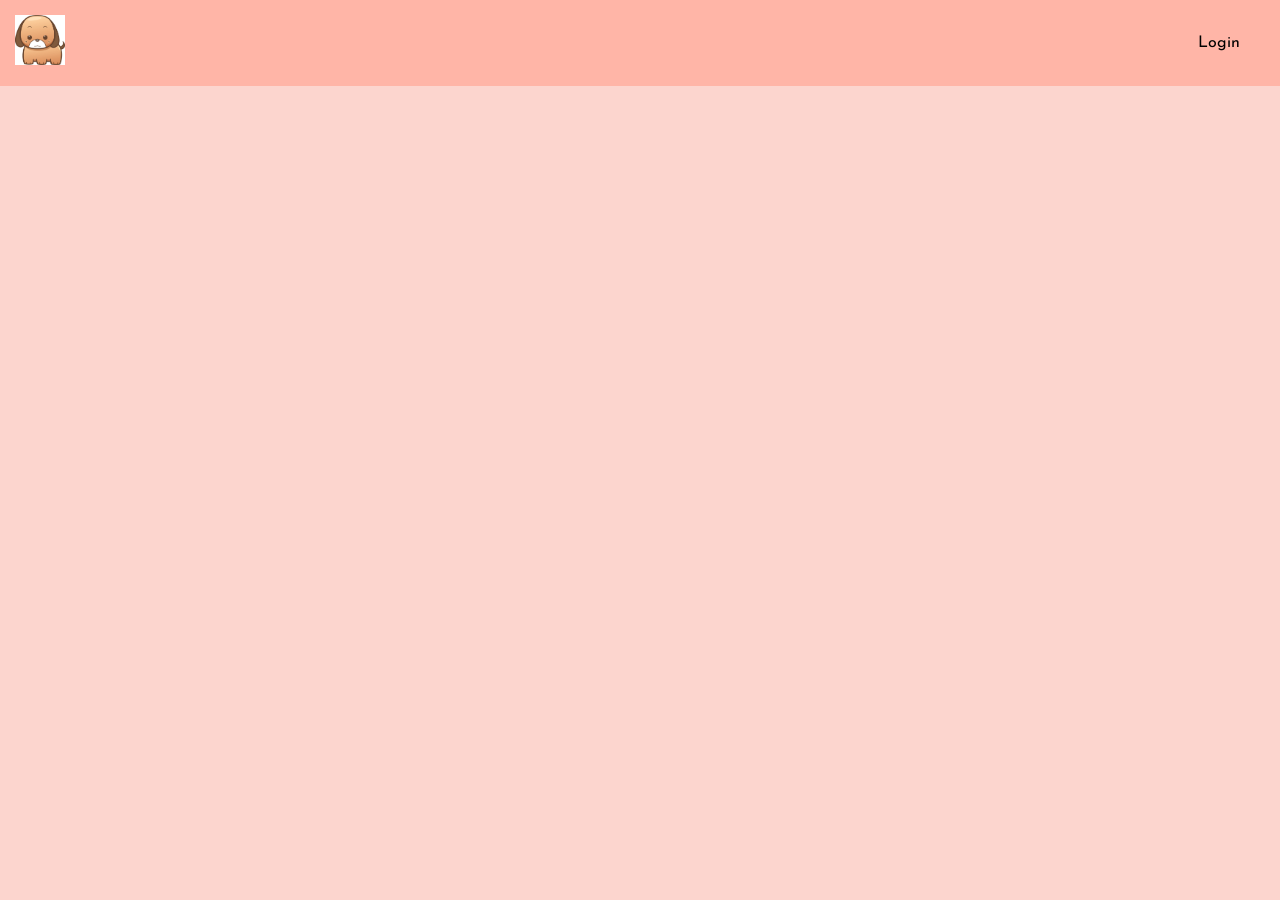
<file: index.html>
<!DOCTYPE html>
<html lang="en">
<head>
    <meta charset="UTF-8">
    <meta name="viewport" content="width=device-width, initial-scale=1.0">
    <title>Pawfect One</title>
    <link rel="icon" type="images/x-icon" href="images/icon.jpg">
    <link rel="stylesheet" href="style.css">
</head>
<body>
    <header>
        <a href="welcome.html" id="logo">
            <img class="logo" height="50px" width="50px" src="images/icon.jpg">
        </a>
        <nav>
            <a href="login.html">Login</a>
        </nav>
    </header>

    <!-- Your page content goes here -->

</body>
</html>
</file>
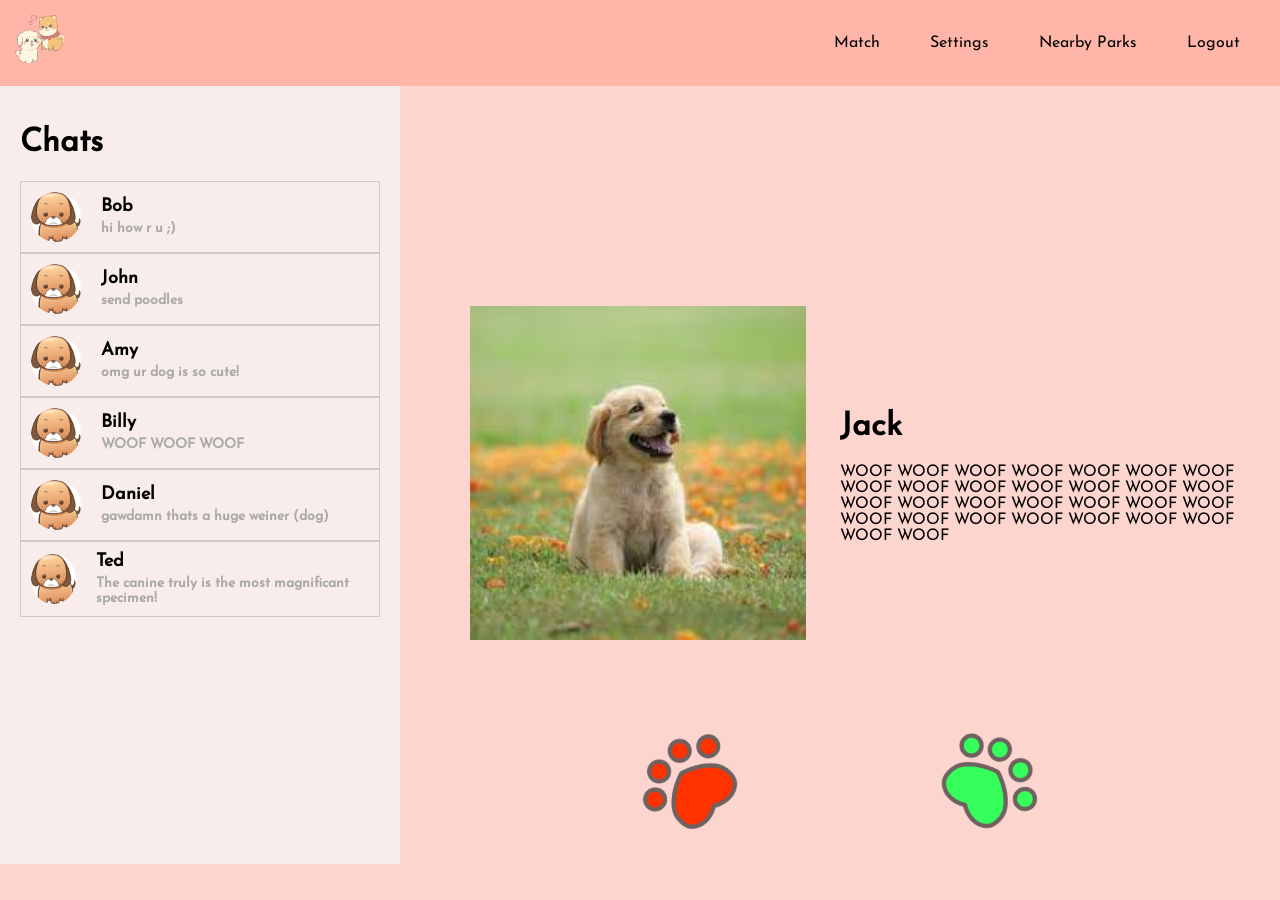
<file: home.html>
<!DOCTYPE html>
<html lang="en">
<head>
    <meta charset="UTF-8">
    <meta name="viewport" content="width=device-width, initial-scale=1.0">
    <title>Home - Pawfect One</title>
    <link rel="icon" type="images/x-icon" href="images/icon.png">
    <link rel="stylesheet" href="style.css">
</head>
<body>
    <header>
        <a href="welcome.html" id="logo">
            <img class="logo" height="50px" width="50px" src="images/logo.png">
        </a>
        <nav>
            <a href="home.html">Match</a>
            <a href="settings.html">Settings</a>
            <a onclick="findParks()">Nearby Parks</a>
            <a href="login.html">Logout</a>
        </nav>
    </header>
    <div class="home-page">
        <div class="chats-area">
            <h1 class="chats-title">Chats</h1>
            <div class="chat-container">
                <img class="chat-icon" height="50px" width="50px" src="images/chat-profile-photo.jpg">
                <div class="chat-info-container">
                    <h1 class="chat-name">Bob</h1>
                    <h6 class="chat-text">hi how r u ;)</h6>
                </div>
            </div>
            <div class="chat-container">
                <img class="chat-icon" height="50px" width="50px" src="images/chat-profile-photo.jpg">
                <div class="chat-info-container">
                    <h1 class="chat-name">John</h1>
                    <h6 class="chat-text">send poodles</h6>
                </div>
            </div>
            <div class="chat-container">
                <img class="chat-icon" height="50px" width="50px" src="images/chat-profile-photo.jpg">
                <div class="chat-info-container">
                    <h1 class="chat-name">Amy</h1>
                    <h6 class="chat-text">omg ur dog is so cute!</h6>
                </div>
            </div>
            <div class="chat-container">
                <img class="chat-icon" height="50px" width="50px" src="images/chat-profile-photo.jpg">
                <div class="chat-info-container">
                    <h1 class="chat-name">Billy</h1>
                    <h6 class="chat-text">WOOF WOOF WOOF</h6>
                </div>
            </div>
            <div class="chat-container">
                <img class="chat-icon" height="50px" width="50px" src="images/chat-profile-photo.jpg">
                <div class="chat-info-container">
                    <h1 class="chat-name">Daniel</h1>
                    <h6 class="chat-text">gawdamn thats a huge weiner (dog)</h6>
                </div>
            </div>
            <div class="chat-container">
                <img class="chat-icon" height="50px" width="50px" src="images/chat-profile-photo.jpg">
                <div class="chat-info-container">
                    <h1 class="chat-name">Ted</h1>
                    <h6 class="chat-text">The canine truly is the most magnificant specimen!</h6>
                </div>
            </div>
        </div>
        <div class="swiping-area">
            <div class="profile-container">
                <div class="photo-container">
                    <img id="profilePhoto" src="" alt="Profile Photo">
                </div>
                <div class="profile-details-container">
                    <h1 id="profileName"></h1>
                    <p id="profileDescription"></p>
                </div>
            </div>
            <div class="buttons-container">
                <img id="noButton" onclick="dislikeProfile()" src="images/no-button.png">
                <img id="yesButton" onclick="likeProfile()" src="images/yes-button.png">
            </div>
        </div>
        <div id="formModal" class="modal hidden">
            <div class="modal-content">
                <span class="close" onclick="closeModal()">&times;</span>
                <form id="datingForm" onsubmit="submitForm(event)">
                    <label for="firstName">First Name:</label>
                    <input type="text" id="firstName" required>
                    
                    <label for="lastName">Last Name:</label>
                    <input type="text" id="lastName" required>
                    
                    <input type="submit" value="Submit">
                </form>
            </div>
        </div>
    </div>

    <script src="script.js"></script>
    <script src="app.js"></script>
</body>
</html>
</file>
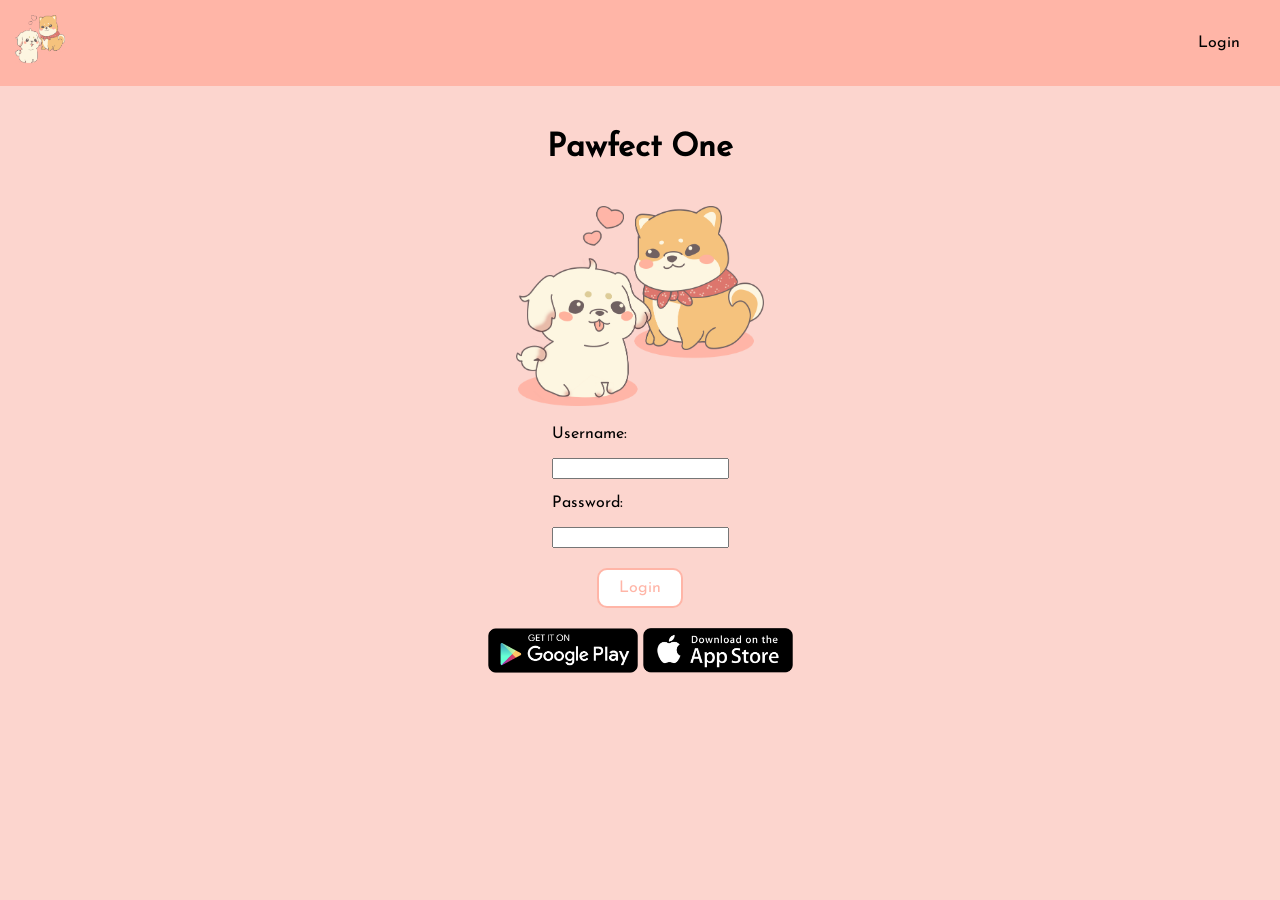
<file: login.html>
<!DOCTYPE html>
<html lang="en">
<head>
    <meta charset="UTF-8">
    <meta name="viewport" content="width=device-width, initial-scale=1.0">
    <title>Pawfect One</title>
    <link rel="icon" type="images/x-icon" href="images/icon.png">
    <link rel="stylesheet" href="style.css">
</head>
<body>
    <header>
        <a href="welcome.html" id="logo">
            <img class="logo" height="50px" width="50px" src="images/logo.png">
        </a>
        <nav>
            <a href="login.html">Login</a>
        </nav>
    </header>
    <div class="login-page">
        <h1>Pawfect One</h1>
        <img class="login-image" src="images/logo.png">
        <form>
            <label for="username">Username:</label><br>
            <input type="text" id="username" name="username"><br>
            <label for="pwd">Password:</label><br>
            <input type="password" id="pwd" name="pwd">
          </form>
        <a id="loginButton" onclick="enterApp()">Login</a>
        <div>
            <a>
                <img class="google" height="100px" width="100px" src="images/google.png">
                <img class="apple" height="100px" width="100px" src="images/apple.png">
            </a>
        </div>
    </div>
    <script>
        function enterApp() {
            window.location.href = "home.html";
        }
    </script>
</body>
</html>
</file>
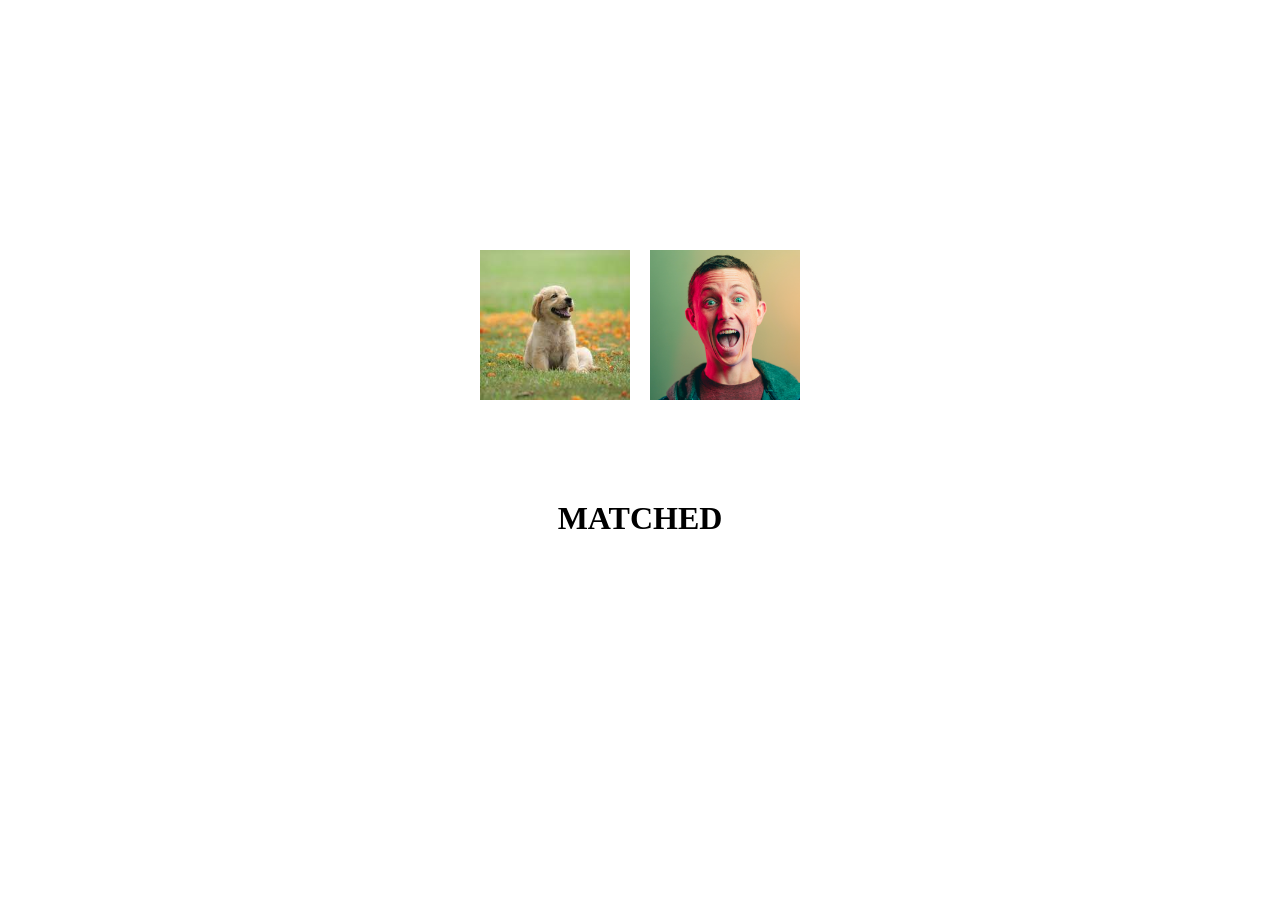
<file: matched.html>
<!DOCTYPE html>
<html lang="en">
<head>
    <meta charset="UTF-8">
    <meta name="viewport" content="width=device-width, initial-scale=1.0">
    <title>Pawfect One</title>
    <link rel="icon" type="images/x-icon" href="images/icon.png">
    <link rel="stylesheet" href="matched.css">
</head>
<body>
    <!-- Two images side by side, and "MATCHED" header right under them -->
    <div class="image-container">
        <img src="photos/profile1.jpg" alt="Dog Matched">
        <img src="photos/man1.jpg" alt="Owner Matched">
    </div>

    <header id="matchedHeader">
        <h1> MATCHED </h1>
    </header>

    <!-- Your page content goes here -->

</body>
</html>
</file>
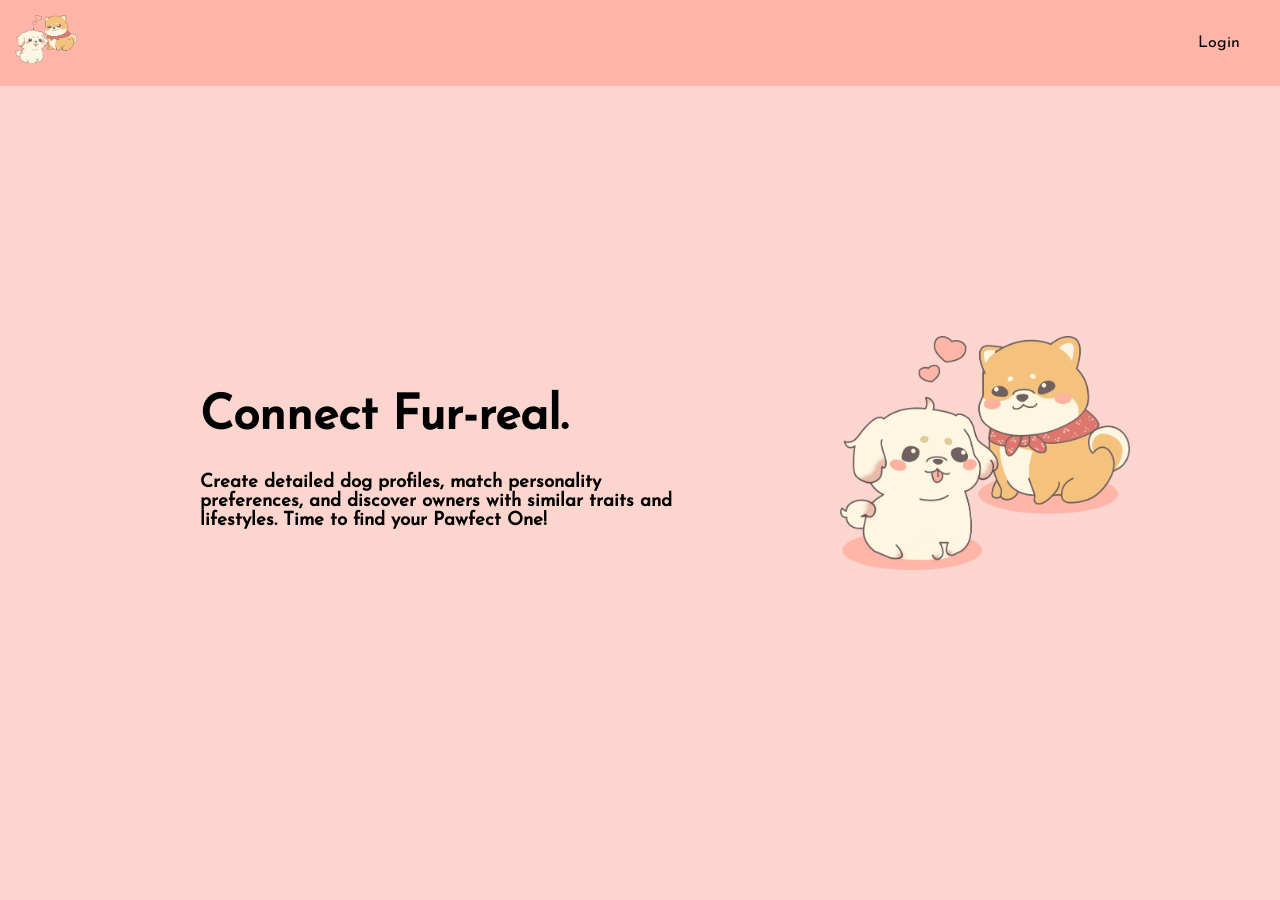
<file: welcome.html>
<!DOCTYPE html>
<html lang="en">
<head>
    <meta charset="UTF-8">
    <meta name="viewport" content="width=device-width, initial-scale=1.0">
    <title>Pawfect One</title>
    <link rel="icon" type="images/x-icon" href="images/icon.png">
    <link rel="stylesheet" href="style.css">
</head>
<body>
    <header>
        <a href="welcome.html" id="logo">
            <img class="logo" height="50px" width="auto" src="images/logo.png">
        </a>
        <nav>
            <a href="login.html">Login</a>
        </nav>
    </header>
    <div class="welcome-page">
        <div class="welcome-text">
            <h1 class="welcome-title">Connect Fur-real.</h1>
            <h3 class="welcome-description">Create detailed dog profiles, match personality preferences, and discover owners with similar traits and lifestyles. Time to find your Pawfect One!</h3>
        </div>
        <div class="welcome-image">
            <img width="auto" src="images/logo.png">
        </div>
    </div>
</body>
</html>
</file>
<file: style.css>
@font-face {
    font-family: JosefinSans;
    src: url(fonts/Josefin_Sans/static/JosefinSans-Regular.ttf);
}

body {
    font-family: JosefinSans;
    background-color: #fcd5ce;
    margin: 0;
}

#container {
    text-align: center;
}

header {
    background-color: #ffb5a7;
    color: black;
    padding: 15px;
    display: flex;
    justify-content: space-between;
    align-items: center;
}

#logo {
    font-size: 24px;
    font-weight: bold;
    text-decoration: none;
    color: black;
}

nav {
    display: flex;
    align-items: center;
}

nav a {
    color: black;
    text-decoration: none;
    padding: 10px 15px;
    margin: 0 10px;
    border-radius: 5px;
    transition: background-color 0.3s ease;
}

nav a:hover {
    background-color: #fcd5ce;
    cursor: pointer;
}

.welcome-page {
    display: flex;
    align-items: center;
    justify-content: center;
    height: 82vh;
}

.welcome-text {
    text-align: left;
    padding: 200px;
}

.welcome-title {
    font-size: 3em; /* Adjust the font size as needed */
}

.welcome-image {
    text-align: center;
    position: relative;
    padding: 50px;
    right: 100px;
}

.welcome-image img {
    width: 100%; /* Ensure the image takes the full width */
    height: auto; /* Ensure the image scales proportionally */
    position: relative;
}

.hidden {
    display: none;
}

.login-page {
    display: flex;
    flex-direction: column;
    padding: 20px;
    margin: 5px;
    justify-content: center;
    align-items: center;
}

.login-image {
    padding: 20px;
    height: 200px;
    width: auto;
}

#loginButton {
    display: inline-block;
    padding: 10px 20px; /* Adjust padding as needed */
    border: 2px solid #ffb5a7; /* Border color */
    border-radius: 10px; /* Adjust border-radius for rounded corners */
    text-decoration: none; /* Remove default underline */
    color: #ffb5a7; /* Text color */
    background-color: #fff;
    transition: background-color 0.3s ease-in-out, color 0.3s ease-in-out; /* Smooth transition */
    margin: 20px;
    cursor: pointer;
}

#loginButton:hover {
    background-color: #ffb5a7; /* Background color on hover */
    color: #fff; /* Text color on hover */
}

.home-page {
    display: flex;
    flex: 1;
    text-align: left;
    height: 82vh;
}

.chats-area {
    background-color: #f8edeb;
    width: 30%;
    height: 100%;
    padding: 20px;
}

.chat-container {
    display: flex;
    align-items: center;
    padding: 10px;
    border: 1px solid #ccc;
}

.chat-icon {
    height: 50px;
    width: 50px;
    margin-right: 20px;
    border-radius: 100%;
}

.chat-info-container {
    display: flex;
    flex-direction: column;
    align-items: flex-start;
    gap: 5px;
}

.chat-name {
    font-size: 18px;
    font-weight: bold;
    color: black;
    margin: 0;
}

.chat-text {
    font-size: 14px;
    color: darkgrey;
    margin: 0;
}

.swiping-area {
    background-color: #fcd5ce;
    width: 70%;
    height: 100%;
    padding: 20px;
    display: flex;
    align-items: center;
    position: relative;
    justify-content: space-between;

}

.profile-container {
    display: flex;
    align-items: center;
    width: 100%;
}

.photo-container {
    position: relative;
    left: 50px;
    width: 50%;
}

#profilePhoto {
    width: 80%;
    height: auto;
    margin: auto;
    position: relative;
}

.buttons-container {
    position: absolute;
    bottom: 0;
    left: 50%;
    transform: translate(-50%, -50%);
    display: flex;
    align-items: center;
    gap: 200px;
}

#yesButton {
    width: 100px;
    height: auto;
    transform: rotate(45deg);
}

#noButton {
    width: 100px;
    height: auto;
    transform: rotate(-45deg);
}

.profile-details-container {
    width: 50%;
}

.modal {
    display: none;
    position: fixed;
    top: 0;
    left: 0;
    width: 100%;
    height: 100%;
    background-color: rgba(0, 0, 0, 0.5);
}

.modal-content {
    background-color: #fff;
    margin: 15% auto;
    padding: 20px;
    width: 70%;
    border-radius: 5px;
}

.close {
    color: #aaa;
    float: right;
    font-size: 28px;
    font-weight: bold;
    cursor: pointer;
}

.close:hover,
.close:focus {
    color: black;
    text-decoration: none;
    cursor: pointer;
}

form {
    display: flex;
    flex-direction: column;
}

img.google {
    width: 150px; /* Set the desired width */
    height: auto; /* Maintain aspect ratio */
}

img.apple {
    width: 150px; /* Set the desired width */
    height: auto; /* Maintain aspect ratio */
}
</file>
<file: matched.css>
/* Matched page styles*/

/* Container for the images and header */
.container {
    display: flex;
    justify-content: center;
    align-items: center;
    height: 100vh;
    margin: 0;
    flex-direction: column; /* Display images and header in a column */
}

/* Style for each image */
.image-container {
    display: flex;
    justify-content: center;
    align-items: center;
    margin-bottom: 20px;
    margin-top: 250px;
}

.image-container img {
    width: 150px; /* Set a fixed width */
    height: 150px; /* Set a fixed height */
    object-fit: cover; /* Maintain aspect ratio while covering the box */
    margin: 0 10px; /* Add margin between images */
    animation: overlapAnimation 1.5s ease-in-out; /* Define the animation */
}

#matchedHeader {
    text-align: center;
    margin-top: 100px; /* Adjust the margin as needed */
    animation: slamAnimation 1s ease-in-out; /* Define the animation */
}

/* Keyframes for the slam animation */
@keyframes slamAnimation {
    0% {
        transform: scale(1);
    }
    50% {
        transform: scale(2); /* Scale up to 200% at the midpoint of the animation */
    }
    100% {
        transform: scale(1);
    }
}

/* Keyframes for the overlap and separate animation */
@keyframes overlapAnimation {
    0% {
        transform: translateX(0) rotate(0);
    }
    50% {
        transform: translateX(-20px) rotate(30deg); /* Overlap and rotate at 30 degrees */
    }
    100% {
        transform: translateX(0) rotate(0);
    }
}
</file>
